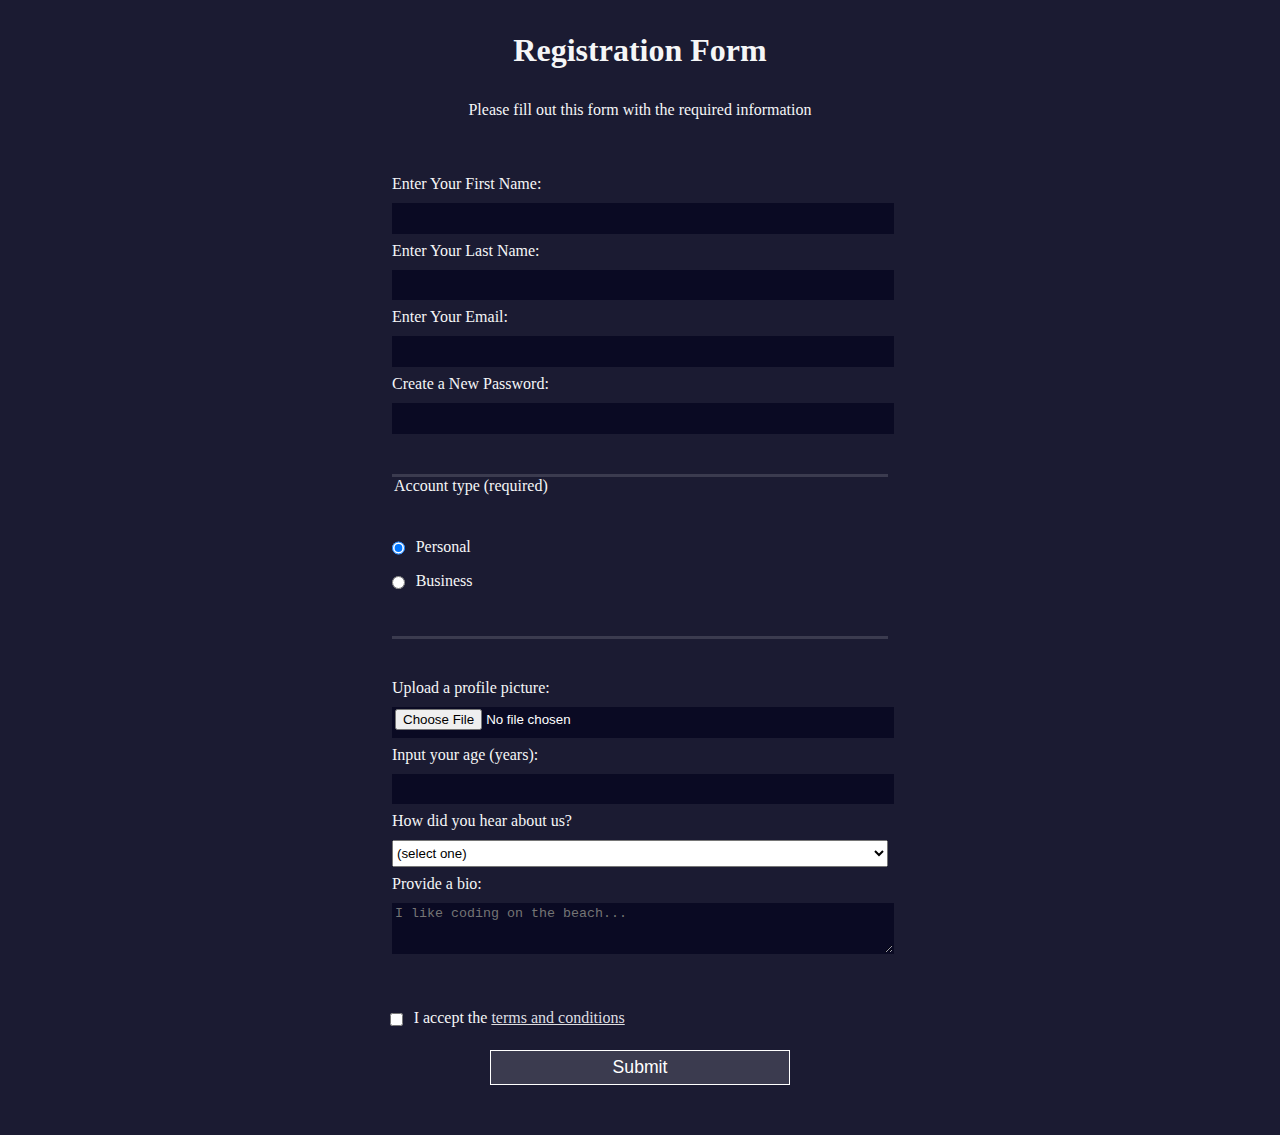
<file: html_css_test/registration.html>
<!DOCTYPE html>
<html lang="en">
  <head>
    <meta charset="UTF-8">
    <title>Registration Form</title>
    <link rel="stylesheet" href="./registration.css" />
  </head>
  <body>
    <h1>Registration Form</h1>
    <p>Please fill out this form with the required information</p>
    <form method="post" action='https://register-demo.freecodecamp.org'>
      <fieldset>
        <label for="first-name">Enter Your First Name: <input id="first-name" name="first-name" type="text" required /></label>
        <label for="last-name">Enter Your Last Name: <input id="last-name" name="last-name" type="text" required /></label>
        <label for="email">Enter Your Email: <input id="email" name="email" type="email" required /></label>
        <label for="new-password">Create a New Password: <input id="new-password" name="new-password" type="password" pattern="[a-z0-5]{8,}" required /></label>
      </fieldset>
      <fieldset>
        <legend>Account type (required)</legend>
        <label for="personal-account"><input id="personal-account" type="radio" name="account-type" class="inline" checked /> Personal</label>
        <label for="business-account"><input id="business-account" type="radio" name="account-type" class="inline" /> Business</label>
      </fieldset> 
      <fieldset>
        <label for="profile-picture">Upload a profile picture: <input id="profile-picture" type="file" name="file" /></label>
        <label for="age">Input your age (years): <input id="age" type="number" name="age" min="13" max="120" /></label>
        <label for="referrer">How did you hear about us?
          <select id="referrer" name="referrer">
            <option value="">(select one)</option>
            <option value="1">freeCodeCamp News</option>
            <option value="2">freeCodeCamp YouTube Channel</option>
            <option value="3">freeCodeCamp Forum</option>
            <option value="4">Other</option>
          </select>
        </label>
        <label for="bio">Provide a bio:
          <textarea id="bio" name="bio" rows="3" cols="30" placeholder="I like coding on the beach..."></textarea>
        </label>
      </fieldset>
      <label for="terms-and-conditions">
        <input class="inline" id="terms-and-conditions" type="checkbox" required name="terms-and-conditions" /> I accept the <a href="https://www.freecodecamp.org/news/terms-of-service/">terms and conditions</a>
      </label>
      <input type="submit" value="Submit" />
    </form>
  </body>
</html>
</file>
<file: html_css_test/registration.css>
body {
  width: 100%;
  height: 100vh;
  margin: 0;
  background-color: #1b1b32;
  color: #f5f6f7;
  font-family: Tahoma;
  font-size: 16px;
}

h1, p {
  margin: 1em auto;
  text-align: center;
}

form {
  width: 60vw;
  max-width: 500px;
  min-width: 300px;
  margin: 0 auto;
  padding-bottom: 2em;
}

fieldset {
  border: none;
  padding: 2rem 0;
  border-bottom: 3px solid #3b3b4f;
}

fieldset:last-of-type {
  border-bottom: none;
}

label {
  display: block;
  margin: 0.5rem 0;
}

input,
textarea,
select {
  margin: 10px 0 0 0;
  width: 100%;
  min-height: 2em;
}

input, textarea {
  background-color: #0a0a23;
  border: 1px solid #0a0a23;
  color: #ffffff;
}

.inline {
  width: unset;
  margin: 0 0.5em 0 0;
  vertical-align: middle;
}

input[type="submit"] {
  display: block;
  width: 60%;
  margin: 1em auto;
  height: 2em;
  font-size: 1.1rem;
  background-color: #3b3b4f;
  border-color: white;
  min-width: 300px;
}

input[type="file"] {
  padding: 1px 2px;
}

.inline{
  display: inline; 
}

a{
  color:#dfdfe2;
}
</file>
